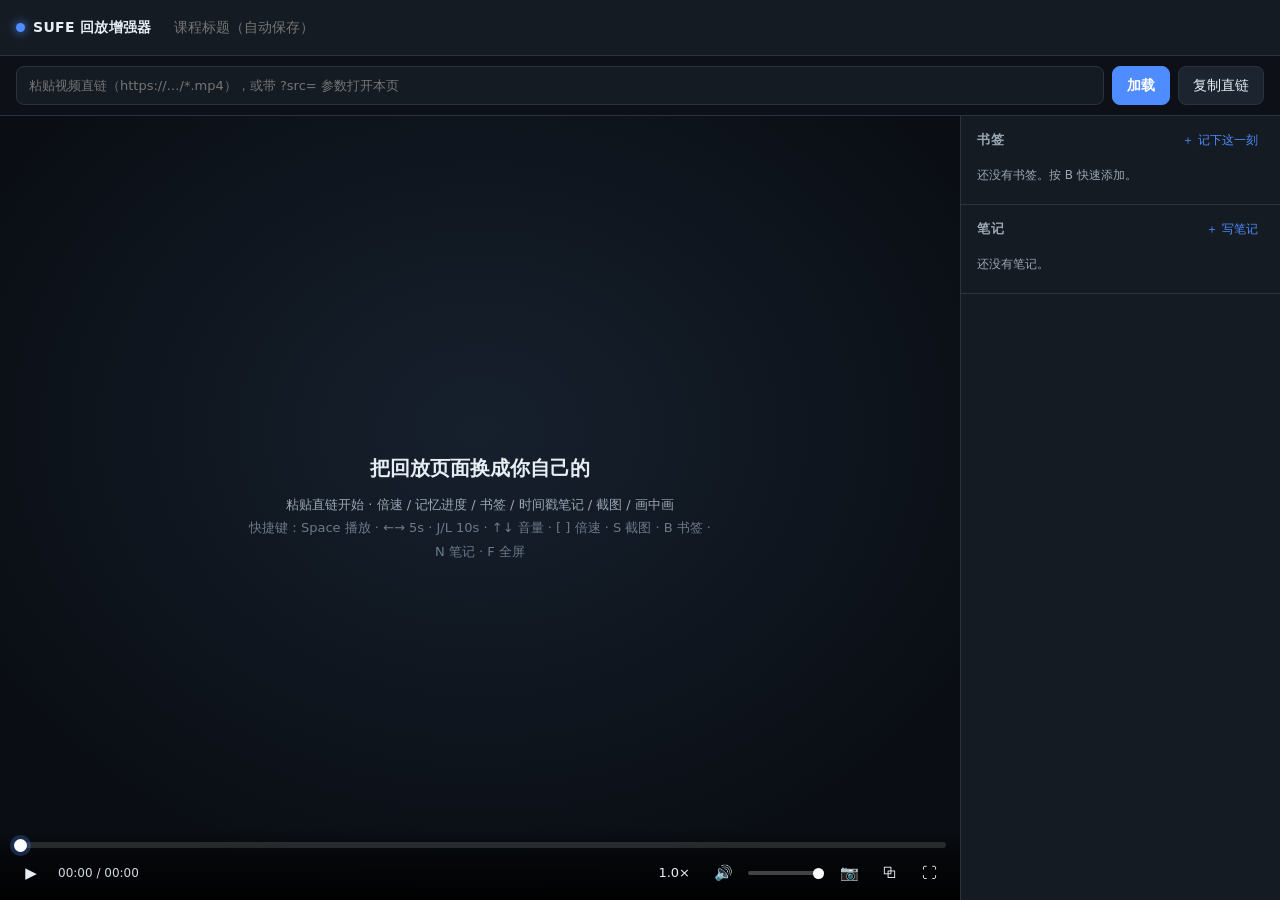
<file: player/index.html>
<!doctype html>
<html lang="zh-CN">
<head>
<meta charset="utf-8" />
<meta name="viewport" content="width=device-width, initial-scale=1" />
<title>SUFE 回放增强器</title>
<style>
  :root{
    --bg:#0d1117; --bg2:#151b23; --bg3:#1c2430; --line:#2a3441;
    --fg:#e6edf3; --fg2:#9aa7b4; --accent:#4f8cff; --accent2:#7aa8ff;
    --ok:#3fb950; --warn:#d29922; --radius:12px;
  }
  *{box-sizing:border-box}
  html,body{height:100%}
  body{
    margin:0; background:var(--bg); color:var(--fg);
    font:14px/1.5 "Segoe UI","Microsoft YaHei",system-ui,sans-serif;
    display:flex; flex-direction:column; overflow:hidden;
  }
  button{font:inherit;color:inherit;background:none;border:0;cursor:pointer}
  input,textarea{font:inherit;color:inherit}

  /* ---------- 顶部 ---------- */
  .topbar{display:flex;align-items:center;gap:12px;padding:10px 16px;background:var(--bg2);border-bottom:1px solid var(--line)}
  .brand{display:flex;align-items:center;gap:8px;font-weight:600;letter-spacing:.3px;white-space:nowrap}
  .dot{width:9px;height:9px;border-radius:50%;background:var(--accent);box-shadow:0 0 10px var(--accent)}
  .title{flex:1;min-width:120px;background:transparent;border:1px solid transparent;border-radius:8px;padding:6px 10px;font-weight:500}
  .title:hover{border-color:var(--line)}
  .title:focus{outline:none;border-color:var(--accent);background:var(--bg)}
  .meta{color:var(--fg2);font-size:12px;white-space:nowrap;font-variant-numeric:tabular-nums}

  .urlbar{display:flex;gap:8px;padding:10px 16px;background:var(--bg);border-bottom:1px solid var(--line)}
  .url{flex:1;background:var(--bg2);border:1px solid var(--line);border-radius:8px;padding:8px 12px;font-size:13px}
  .url:focus{outline:none;border-color:var(--accent)}
  .btn{background:var(--bg3);border:1px solid var(--line);border-radius:8px;padding:8px 14px;white-space:nowrap;transition:.15s}
  .btn:hover{border-color:#3d4b5c;background:#232e3c}
  .btn.primary{background:var(--accent);border-color:var(--accent);color:#fff;font-weight:600}
  .btn.primary:hover{background:var(--accent2);border-color:var(--accent2)}
  .btn.sm{padding:4px 10px;font-size:12px}

  /* ---------- 主体 ---------- */
  .main{flex:1;display:flex;min-height:0}
  .stage{position:relative;flex:1;min-width:0;background:#000;display:flex;align-items:center;justify-content:center;overflow:hidden}
  video{width:100%;height:100%;object-fit:contain;background:#000}
  .stage.idle{cursor:none}

  .splash{position:absolute;inset:0;display:flex;align-items:center;justify-content:center;pointer-events:none;background:radial-gradient(60% 60% at 50% 40%,#16202d 0%,#0a0e14 100%);transition:opacity .4s}
  .splash.hidden{opacity:0}
  .splash-inner{max-width:520px;text-align:center;padding:24px}
  .splash h1{font-size:20px;margin:0 0 10px;font-weight:600}
  .splash p{color:var(--fg2);margin:0;font-size:13px;line-height:1.8}

  /* ---------- 控制条 ---------- */
  .controls{position:absolute;left:0;right:0;bottom:0;padding:8px 14px 10px;
    background:linear-gradient(to top,rgba(0,0,0,.92),rgba(0,0,0,.55) 60%,transparent);
    opacity:1;transition:opacity .25s}
  .stage.idle .controls{opacity:0}
  .seek{-webkit-appearance:none;appearance:none;width:100%;height:18px;background:transparent;cursor:pointer;display:block;margin:0}
  .seek::-webkit-slider-runnable-track{height:6px;border-radius:3px;
    background:linear-gradient(to right,var(--accent) 0 var(--p,0%),rgba(255,255,255,.28) var(--p,0%) var(--b,0%),rgba(255,255,255,.13) var(--b,0%) 100%)}
  .seek::-webkit-slider-thumb{-webkit-appearance:none;width:13px;height:13px;border-radius:50%;background:#fff;margin-top:-3.5px;
    box-shadow:0 0 0 4px rgba(79,140,255,.25);transition:transform .1s}
  .seek:hover::-webkit-slider-thumb{transform:scale(1.15)}
  .seek::-moz-range-track{height:6px;border-radius:3px;background:rgba(255,255,255,.13)}
  .seek::-moz-range-progress{height:6px;border-radius:3px;background:var(--accent)}
  .seek::-moz-range-thumb{width:13px;height:13px;border:0;border-radius:50%;background:#fff}

  .cbar{display:flex;align-items:center;gap:6px;margin-top:2px}
  .icon{width:34px;height:34px;border-radius:8px;display:inline-flex;align-items:center;justify-content:center;font-size:15px;transition:.15s}
  .icon:hover{background:rgba(255,255,255,.12)}
  .icon.text{width:auto;padding:0 10px;font-size:13px;font-variant-numeric:tabular-nums}
  .time{font-size:12px;color:#cfd8e3;font-variant-numeric:tabular-nums;padding:0 4px}
  .spacer{flex:1}
  .vol{width:76px;-webkit-appearance:none;appearance:none;background:transparent;cursor:pointer}
  .vol::-webkit-slider-runnable-track{height:4px;border-radius:2px;background:rgba(255,255,255,.25)}
  .vol::-webkit-slider-thumb{-webkit-appearance:none;width:11px;height:11px;border-radius:50%;background:#fff;margin-top:-3.5px}
  .vol::-moz-range-track{height:4px;border-radius:2px;background:rgba(255,255,255,.25)}
  .vol::-moz-range-thumb{width:11px;height:11px;border:0;border-radius:50%;background:#fff}

  .menu{position:absolute;right:14px;bottom:56px;background:var(--bg2);border:1px solid var(--line);
    border-radius:var(--radius);padding:6px;display:none;box-shadow:0 12px 32px rgba(0,0,0,.5);min-width:120px;z-index:5}
  .menu.open{display:block}
  .menu button{display:flex;justify-content:space-between;width:100%;padding:6px 10px;border-radius:6px;font-size:13px}
  .menu button:hover{background:var(--bg3)}
  .menu button.on{color:var(--accent);font-weight:600}

  .toast{position:absolute;left:50%;top:18px;transform:translateX(-50%) translateY(-8px);
    background:rgba(20,26,34,.95);border:1px solid var(--line);padding:8px 16px;border-radius:999px;
    font-size:13px;opacity:0;pointer-events:none;transition:.25s;white-space:nowrap;z-index:9}
  .toast.show{opacity:1;transform:translateX(-50%) translateY(0)}

  /* ---------- 侧栏 ---------- */
  .panel{width:320px;flex:0 0 320px;background:var(--bg2);border-left:1px solid var(--line);
    overflow-y:auto;display:flex;flex-direction:column;gap:0}
  .pblock{padding:14px 16px;border-bottom:1px solid var(--line)}
  .pblock h3{display:flex;align-items:center;justify-content:space-between;margin:0 0 10px;font-size:13px;font-weight:600;color:var(--fg2);letter-spacing:.5px}
  .pblock h3 button{font-size:12px;color:var(--accent);font-weight:500}
  .pblock h3 button:hover{text-decoration:underline}
  ul{list-style:none;margin:0;padding:0;display:flex;flex-direction:column;gap:2px}
  li{display:flex;align-items:center;gap:8px;padding:7px 8px;border-radius:8px;font-size:13px;cursor:pointer}
  li:hover{background:var(--bg3)}
  li .t{color:var(--accent);font-variant-numeric:tabular-nums;font-size:12px;flex:0 0 auto}
  li .l{flex:1;overflow:hidden;text-overflow:ellipsis;white-space:nowrap}
  li .x{color:var(--fg2);opacity:0;font-size:12px;padding:0 4px}
  li:hover .x{opacity:1}
  li .x:hover{color:#f85149}
  .empty{color:var(--fg2);font-size:12px;padding:6px 0}

  .editor{display:none;flex-direction:column;gap:8px;margin-bottom:10px}
  .editor.on{display:flex}
  .editor textarea{background:var(--bg);border:1px solid var(--line);border-radius:8px;padding:8px 10px;resize:vertical;min-height:64px;font-size:13px}
  .editor textarea:focus{outline:none;border-color:var(--accent)}
  .editor .row{display:flex;align-items:center;justify-content:space-between;font-size:12px;color:var(--fg2)}

  @media (max-width:820px){
    .panel{display:none}
    .vol{display:none}
  }
</style>
</head>
<body>
  <header class="topbar">
    <div class="brand"><span class="dot"></span>SUFE 回放增强器</div>
    <input id="title" class="title" placeholder="课程标题（自动保存）" />
    <span id="meta" class="meta"></span>
  </header>

  <div class="urlbar">
    <input id="url" class="url" spellcheck="false"
           placeholder="粘贴视频直链（https://…/*.mp4），或带 ?src= 参数打开本页" />
    <button id="load" class="btn primary">加载</button>
    <button id="copy" class="btn">复制直链</button>
  </div>

  <main class="main">
    <section class="stage" id="stage">
      <video id="video" playsinline preload="metadata"></video>
      <div class="splash" id="splash">
        <div class="splash-inner">
          <h1>把回放页面换成你自己的</h1>
          <p>粘贴直链开始 · 倍速 / 记忆进度 / 书签 / 时间戳笔记 / 截图 / 画中画<br>
             <span style="color:#6b7a89">快捷键：Space 播放 · ←→ 5s · J/L 10s · ↑↓ 音量 · [ ] 倍速 · S 截图 · B 书签 · N 笔记 · F 全屏</span></p>
        </div>
      </div>

      <div class="controls" id="controls">
        <input id="seek" class="seek" type="range" min="0" max="1000" step="1" value="0" />
        <div class="cbar">
          <button id="play" class="icon" title="播放 / 暂停 (Space)">▶</button>
          <span class="time"><span id="cur">00:00</span> / <span id="dur">00:00</span></span>
          <div class="spacer"></div>
          <button id="speedBtn" class="icon text" title="倍速 ( [ / ] )">1.0×</button>
          <button id="volBtn" class="icon" title="静音 (M)">🔊</button>
          <input id="vol" class="vol" type="range" min="0" max="100" value="100" />
          <button id="shot" class="icon" title="截图 (S)">📷</button>
          <button id="pip" class="icon" title="画中画 (P)">⧉</button>
          <button id="fs" class="icon" title="全屏 (F)">⛶</button>
        </div>
        <div class="menu" id="speedMenu"></div>
      </div>

      <div class="toast" id="toast"></div>
    </section>

    <aside class="panel">
      <section class="pblock">
        <h3>书签 <button id="addMark">＋ 记下这一刻</button></h3>
        <ul id="marks"></ul>
        <div class="empty" id="marksEmpty">还没有书签。按 B 快速添加。</div>
      </section>

      <section class="pblock">
        <h3>笔记 <button id="addNote">＋ 写笔记</button></h3>
        <div class="editor" id="editor">
          <textarea id="noteText" placeholder="这一刻讲了什么？"></textarea>
          <div class="row"><span id="noteAt">00:00</span><button id="saveNote" class="btn primary sm">保存</button></div>
        </div>
        <ul id="notes"></ul>
        <div class="empty" id="notesEmpty">还没有笔记。</div>
      </section>
    </aside>
  </main>

<script>
(() => {
  'use strict';

  const $ = (s) => document.querySelector(s);
  const video = $('#video');
  const stage = $('#stage');
  const seek = $('#seek');
  const curEl = $('#cur');
  const durEl = $('#dur');
  const metaEl = $('#meta');
  const urlInput = $('#url');
  const titleInput = $('#title');
  const splash = $('#splash');
  const toastEl = $('#toast');
  const speedBtn = $('#speedBtn');
  const speedMenu = $('#speedMenu');
  const volEl = $('#vol');

  const SPEEDS = [0.5, 0.75, 1, 1.25, 1.5, 1.75, 2, 2.5, 3];
  const ls = {
    get(k, d) { try { const v = JSON.parse(localStorage.getItem('sufe.' + k)); return v === null ? d : v; } catch { return d; } },
    set(k, v) { try { localStorage.setItem('sufe.' + k, JSON.stringify(v)); } catch {} },
  };

  const fmt = (t) => {
    if (!isFinite(t) || t < 0) t = 0;
    const s = Math.floor(t % 60), m = Math.floor(t / 60) % 60, h = Math.floor(t / 3600);
    const p = (n) => String(n).padStart(2, '0');
    return h ? `${h}:${p(m)}:${p(s)}` : `${p(m)}:${p(s)}`;
  };

  const hash = (str) => {
    let h = 5381;
    for (let i = 0; i < str.length; i++) h = ((h << 5) + h + str.charCodeAt(i)) | 0;
    return (h >>> 0).toString(36);
  };
  const norm = (u) => u.split('#')[0].split('?')[0];
  let key = '';

  /* ---------- 提示 ---------- */
  let toastTimer = 0;
  function toast(msg, ms = 1800) {
    toastEl.textContent = msg;
    toastEl.classList.add('show');
    clearTimeout(toastTimer);
    toastTimer = setTimeout(() => toastEl.classList.remove('show'), ms);
  }

  /* ---------- 加载 ---------- */
  let corsRetried = false;
  function load(url, opts = {}) {
    url = (url || '').trim();
    if (!url) return toast('先粘贴一个视频直链');
    if (!/^https?:|^blob:|^\//.test(url)) return toast('链接格式不对，需要 http(s) 开头');
    corsRetried = false;
    urlInput.value = url;
    key = hash(norm(url));
    titleInput.value = ls.get('title.' + key, '');
    video.crossOrigin = 'anonymous';
    video.src = url;
    video.load();
    splash.classList.add('hidden');
    renderMarks();
    renderNotes();
    try { history.replaceState(null, '', '?src=' + encodeURIComponent(url)); } catch {}
    if (opts.autoplay) video.play().catch(() => {});
  }

  video.addEventListener('error', () => {
    if (video.crossOrigin && !corsRetried) {
      corsRetried = true;
      toast('跨域受限，已切换为普通模式（截图可能不可用）');
      video.crossOrigin = null;
      video.src = urlInput.value;
      video.load();
      return;
    }
    if (video.error) toast('加载失败：' + (video.error.message || '网络或链接已失效'));
  });

  /* ---------- 元信息与进度 ---------- */
  let lastSave = 0;
  function persist() {
    if (!key || !isFinite(video.duration) || video.duration <= 0) return;
    ls.set('pos.' + key, { t: video.currentTime, d: video.duration, at: Date.now() });
    ls.set('rate.' + key, video.playbackRate);
  }

  video.addEventListener('loadedmetadata', () => {
    durEl.textContent = fmt(video.duration);
    metaEl.textContent = [
      fmt(video.duration),
      video.videoWidth ? `${video.videoWidth}×${video.videoHeight}` : '',
      video.playbackRate !== 1 ? `${video.playbackRate}×` : '',
    ].filter(Boolean).join(' · ');

    const saved = ls.get('pos.' + key, null);
    const rate = ls.get('rate.' + key, 1);
    if (rate && rate !== 1 && SPEEDS.includes(rate)) setRate(rate, false);
    if (saved && saved.d > 0 && Math.abs(saved.d - video.duration) < 30 && saved.t > 8 && saved.t < video.duration - 15) {
      video.currentTime = saved.t;
      toast(`已续播到 ${fmt(saved.t)}`);
    }
    paint();
  });

  video.addEventListener('timeupdate', () => {
    paint();
    if (Date.now() - lastSave > 3000) { lastSave = Date.now(); persist(); }
  });
  video.addEventListener('progress', paint);
  video.addEventListener('play', () => { $('#play').textContent = '⏸'; });
  video.addEventListener('pause', () => { $('#play').textContent = '▶'; persist(); });

  function paint() {
    const d = video.duration || 0;
    const c = video.currentTime || 0;
    const p = d ? (c / d) * 100 : 0;
    let buffered = 0;
    if (video.buffered && video.buffered.length) {
      for (let i = 0; i < video.buffered.length; i++) {
        if (video.buffered.start(i) <= c + 0.25) buffered = Math.max(buffered, video.buffered.end(i));
      }
    }
    const b = d ? (buffered / d) * 100 : 0;
    seek.style.setProperty('--p', p + '%');
    seek.style.setProperty('--b', Math.max(b, p) + '%');
    if (!seeking) seek.value = Math.round(p * 10);
    curEl.textContent = fmt(c);
    durEl.textContent = d ? fmt(d) : '00:00';
  }

  let seeking = false;
  seek.addEventListener('input', () => {
    seeking = true;
    if (isFinite(video.duration) && video.duration > 0) {
      curEl.textContent = fmt((seek.value / 1000) * video.duration);
    }
  });
  seek.addEventListener('change', () => {
    if (isFinite(video.duration) && video.duration > 0) {
      video.currentTime = (seek.value / 1000) * video.duration;
    }
    seeking = false;
  });

  /* ---------- 播放控制 ---------- */
  const toggle = () => { if (video.paused) video.play().catch(() => toast('浏览器阻止了自动播放，点一下画面')); else video.pause(); };
  $('#play').addEventListener('click', toggle);
  stage.addEventListener('click', (e) => {
    if (e.target.closest('.controls') || e.target.closest('.menu')) return;
    toggle();
  });
  stage.addEventListener('dblclick', (e) => {
    if (e.target.closest('.controls')) return;
    toggleFs();
  });

  function setRate(r, notify = true) {
    video.playbackRate = r;
    speedBtn.textContent = (Number.isInteger(r) ? String(r) : String(r)) + '×';
    speedMenu.querySelectorAll('button').forEach((b) => b.classList.toggle('on', Number(b.dataset.r) === r));
    if (key) ls.set('rate.' + key, r);
    if (notify) toast(`${r}× 速度`);
  }

  SPEEDS.forEach((r) => {
    const b = document.createElement('button');
    b.dataset.r = r;
    b.innerHTML = `<span>${r}×</span><span>${r === 1 ? '正常' : ''}</span>`;
    b.addEventListener('click', () => { setRate(r); speedMenu.classList.remove('open'); });
    speedMenu.appendChild(b);
  });

  speedBtn.addEventListener('click', (e) => { e.stopPropagation(); speedMenu.classList.toggle('open'); });
  document.addEventListener('click', () => speedMenu.classList.remove('open'));

  function toggleMute() {
    video.muted = !video.muted;
    $('#volBtn').textContent = video.muted || video.volume === 0 ? '🔇' : '🔊';
    toast(video.muted ? '静音' : '取消静音');
  }
  $('#volBtn').addEventListener('click', toggleMute);
  volEl.addEventListener('input', () => { video.volume = volEl.value / 100; video.muted = false; $('#volBtn').textContent = '🔊'; });

  function toggleFs() {
    if (document.fullscreenElement) document.exitFullscreen();
    else stage.requestFullscreen().catch(() => toast('当前浏览器不允许全屏'));
  }
  $('#fs').addEventListener('click', toggleFs);
  document.addEventListener('fullscreenchange', () => { $('#fs').textContent = document.fullscreenElement ? '⤢' : '⛶'; });

  $('#pip').addEventListener('click', async () => {
    try {
      if (document.pictureInPictureElement) await document.exitPictureInPicture();
      else await video.requestPictureInPicture();
    } catch { toast('画中画不可用'); }
  });

  async function shot() {
    if (!video.videoWidth) return toast('视频还没加载');
    try {
      const c = document.createElement('canvas');
      c.width = video.videoWidth; c.height = video.videoHeight;
      c.getContext('2d').drawImage(video, 0, 0);
      const a = document.createElement('a');
      a.href = c.toDataURL('image/png');
      a.download = `frame-${fmt(video.currentTime).replace(/:/g, '-')}.png`;
      a.click();
      toast('已截图');
    } catch { toast('截图失败：视频源不允许跨域读取'); }
  }
  $('#shot').addEventListener('click', shot);

  $('#copy').addEventListener('click', async () => {
    try { await navigator.clipboard.writeText(urlInput.value); toast('直链已复制'); }
    catch { toast('复制失败，请手动选中'); }
  });

  /* ---------- 书签 ---------- */
  function marks() { return ls.get('marks.' + key, []); }
  function saveMarks(list) { ls.set('marks.' + key, list); renderMarks(); }

  function renderMarks() {
    const ul = $('#marks');
    const list = key ? marks() : [];
    ul.innerHTML = '';
    $('#marksEmpty').style.display = list.length ? 'none' : '';
    list.forEach((m, i) => {
      const li = document.createElement('li');
      li.innerHTML = `<span class="t">${fmt(m.t)}</span><span class="l"></span><button class="x" title="删除">✕</button>`;
      li.querySelector('.l').textContent = m.label || fmt(m.t);
      li.addEventListener('click', (e) => {
        if (e.target.classList.contains('x')) return;
        video.currentTime = m.t; video.play().catch(() => {});
      });
      li.querySelector('.x').addEventListener('click', (e) => {
        e.stopPropagation();
        const l2 = marks(); l2.splice(i, 1); saveMarks(l2);
      });
      ul.appendChild(li);
    });
  }

  function addMark() {
    if (!key) return toast('先加载视频');
    const list = marks();
    const t = video.currentTime;
    list.push({ t, label: fmt(t) });
    list.sort((a, b) => a.t - b.t);
    saveMarks(list);
    toast(`书签 ${fmt(t)}`);
  }
  $('#addMark').addEventListener('click', addMark);

  /* ---------- 笔记 ---------- */
  function notes() { return ls.get('notes.' + key, []); }
  function saveNotes(list) { ls.set('notes.' + key, list); renderNotes(); }

  let editingAt = 0;
  function openEditor() {
    if (!key) return toast('先加载视频');
    editingAt = video.currentTime;
    $('#noteAt').textContent = '记于 ' + fmt(editingAt);
    $('#editor').classList.add('on');
    $('#noteText').focus();
  }
  $('#addNote').addEventListener('click', openEditor);
  $('#saveNote').addEventListener('click', () => {
    const text = $('#noteText').value.trim();
    if (!text) return toast('内容为空');
    const list = notes();
    list.push({ t: editingAt, text, at: Date.now() });
    list.sort((a, b) => a.t - b.t);
    saveNotes(list);
    $('#noteText').value = '';
    $('#editor').classList.remove('on');
    toast('笔记已保存');
  });

  function renderNotes() {
    const ul = $('#notes');
    const list = key ? notes() : [];
    ul.innerHTML = '';
    $('#notesEmpty').style.display = list.length ? 'none' : '';
    list.forEach((n, i) => {
      const li = document.createElement('li');
      li.style.alignItems = 'flex-start';
      li.innerHTML = `<span class="t">${fmt(n.t)}</span><span class="l"></span><button class="x" title="删除">✕</button>`;
      const l = li.querySelector('.l');
      l.textContent = n.text;
      l.style.whiteSpace = 'normal';
      li.addEventListener('click', (e) => {
        if (e.target.classList.contains('x')) return;
        video.currentTime = n.t; video.play().catch(() => {});
      });
      li.querySelector('.x').addEventListener('click', (e) => {
        e.stopPropagation();
        const l2 = notes(); l2.splice(i, 1); saveNotes(l2);
      });
      ul.appendChild(li);
    });
  }

  /* ---------- 标题 ---------- */
  titleInput.addEventListener('input', () => { if (key) ls.set('title.' + key, titleInput.value); });

  /* ---------- 快捷键 ---------- */
  document.addEventListener('keydown', (e) => {
    const tag = (e.target.tagName || '').toLowerCase();
    if (tag === 'input' || tag === 'textarea') return;
    const step = e.shiftKey ? 30 : 5;
    switch (e.key) {
      case ' ': e.preventDefault(); toggle(); break;
      case 'ArrowLeft': e.preventDefault(); video.currentTime = Math.max(0, video.currentTime - step); toast(`-${step}s`); break;
      case 'ArrowRight': e.preventDefault(); video.currentTime = Math.min(video.duration || 0, video.currentTime + step); toast(`+${step}s`); break;
      case 'j': case 'J': video.currentTime = Math.max(0, video.currentTime - 10); toast('-10s'); break;
      case 'l': case 'L': video.currentTime = Math.min(video.duration || 0, video.currentTime + 10); toast('+10s'); break;
      case 'ArrowUp': e.preventDefault(); video.volume = Math.min(1, video.volume + 0.05); volEl.value = video.volume * 100; toast(`音量 ${Math.round(video.volume * 100)}%`); break;
      case 'ArrowDown': e.preventDefault(); video.volume = Math.max(0, video.volume - 0.05); volEl.value = video.volume * 100; toast(`音量 ${Math.round(video.volume * 100)}%`); break;
      case 'm': case 'M': toggleMute(); break;
      case 'f': case 'F': toggleFs(); break;
      case 'p': case 'P': $('#pip').click(); break;
      case 's': case 'S': shot(); break;
      case 'b': case 'B': addMark(); break;
      case 'n': case 'N': openEditor(); break;
      case '[': {
        const i = SPEEDS.indexOf(video.playbackRate);
        setRate(SPEEDS[Math.max(0, (i < 0 ? SPEEDS.indexOf(1) : i) - 1)]); break;
      }
      case ']': {
        const i = SPEEDS.indexOf(video.playbackRate);
        setRate(SPEEDS[Math.min(SPEEDS.length - 1, (i < 0 ? SPEEDS.indexOf(1) : i) + 1)]); break;
      }
      case '?': toast('Space 播放 · ←→ 5s · J/L 10s · ↑↓ 音量 · [ ] 倍速 · S 截图 · B 书签 · N 笔记 · F 全屏 · P 画中画', 5000); break;
      default: break;
    }
  });

  /* ---------- 控件自动隐藏 ---------- */
  let idleTimer = 0;
  function wake() {
    stage.classList.remove('idle');
    clearTimeout(idleTimer);
    idleTimer = setTimeout(() => { if (!video.paused) stage.classList.add('idle'); }, 2600);
  }
  stage.addEventListener('mousemove', wake);
  stage.addEventListener('mouseleave', () => { if (!video.paused) stage.classList.add('idle'); });

  /* ---------- 启动 ---------- */
  const params = new URLSearchParams(location.search);
  const src = params.get('src');
  if (src) load(src);
  else {
    const last = ls.get('lastUrl', '');
    if (last) {
      urlInput.value = last;
      urlInput.addEventListener('focus', () => urlInput.select(), { once: true });
    }
  }
  urlInput.addEventListener('change', () => ls.set('lastUrl', urlInput.value.trim()));
  $('#load').addEventListener('click', () => load(urlInput.value, { autoplay: true }));
  urlInput.addEventListener('keydown', (e) => { if (e.key === 'Enter') { e.preventDefault(); load(urlInput.value, { autoplay: true }); } });

  window.addEventListener('beforeunload', persist);
  setInterval(() => { if (!video.paused) persist(); }, 5000);
})();
</script>
</body>
</html>
</file>
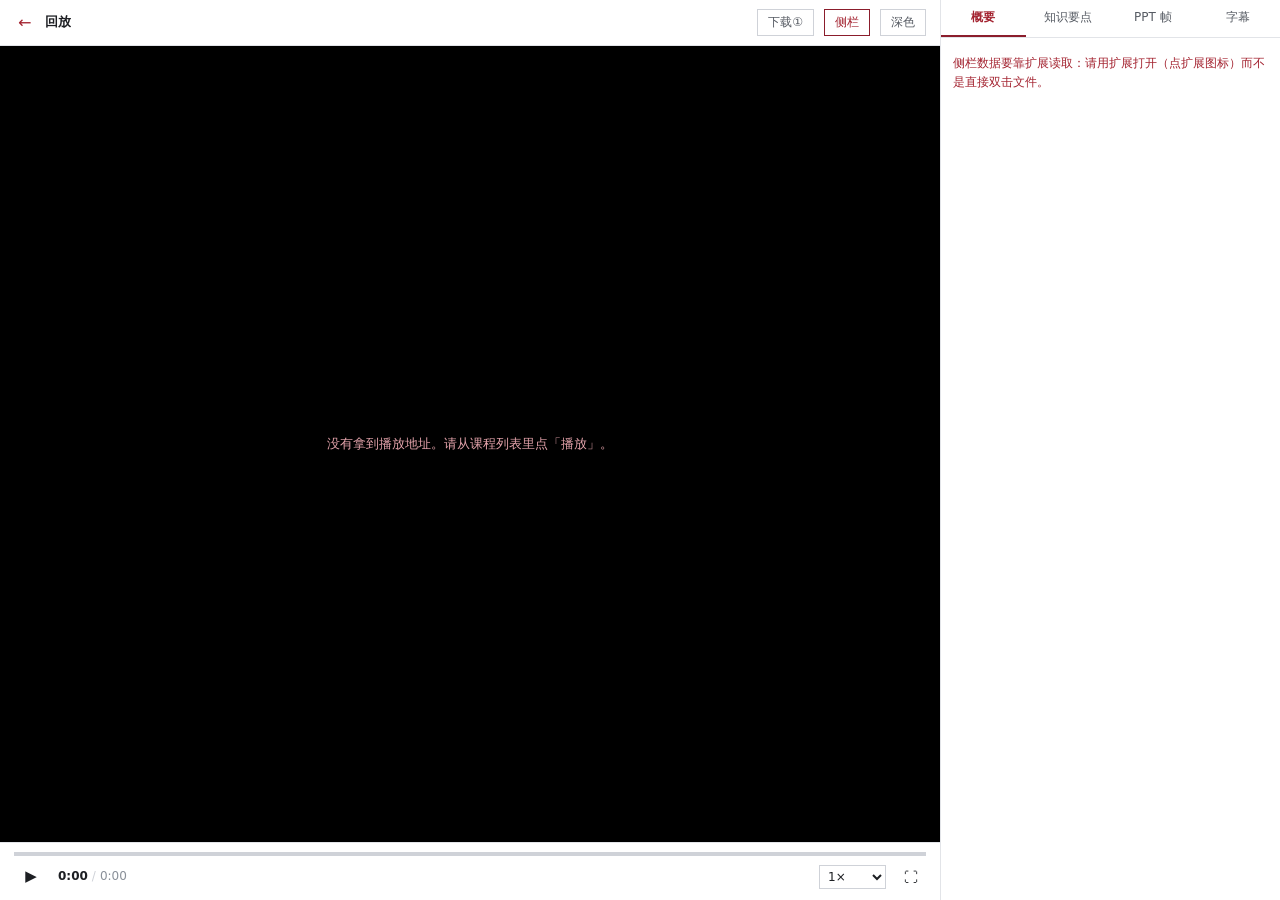
<file: app/player/index.html>
<!DOCTYPE html>
<html lang="zh-CN" data-theme="light">
<head>
<meta charset="utf-8">
<meta name="viewport" content="width=device-width,initial-scale=1">
<title>回放 · 空中课堂</title>
<link rel="icon" href="../icon-48.png">
<link rel="stylesheet" href="player.css">
</head>
<body>
<div class="app" id="app">

  <div class="stage" id="stage">
    <header class="bar">
      <a class="back" href="../index.html" title="返回课程列表">←</a>
      <span class="name" id="title">回放</span>
      <span class="meta" id="subtitle"></span>
      <span class="spacer"></span>
      <button class="tbtn" id="dlBtn1" title="下载第一路 MP4">下载①</button>
      <button class="tbtn" id="dlBtn2" title="下载第二路 MP4" hidden>下载②</button>
      <button class="tbtn on" id="sideBtn" title="侧栏：概要 / 知识要点 / PPT / 字幕">侧栏</button>
      <button class="tbtn" id="themeBtn" title="深浅色">深色</button>
    </header>

    <div class="vwrap" id="vwrap" data-mode="side" data-count="1">
      <div class="cell" id="cell1">
        <video id="v1" preload="metadata" playsinline></video>
        <span class="tag" id="tag1">① 屏幕</span>
        <div class="overlay" id="ov1"><span id="ovtext1">正在读取画面…</span></div>
      </div>
      <div class="cell" id="cell2" hidden>
        <video id="v2" preload="metadata" playsinline muted></video>
        <span class="tag" id="tag2">② 教师</span>
        <div class="overlay" id="ov2"><span id="ovtext2">正在读取画面…</span></div>
      </div>
      <div class="wm" id="wm"></div>
    </div>

    <footer class="ctrl">
      <div class="seek" id="seek">
        <div class="track">
          <div class="buf" id="buf"></div>
          <div class="fill" id="fill"></div>
          <div class="knob" id="knob"></div>
        </div>
      </div>

      <div class="row">
        <button class="ibtn play" id="playBtn" title="播放 / 暂停（空格）">▶</button>
        <span class="time"><b id="cur">0:00</b><i>/</i><span id="dur">0:00</span></span>

        <span class="spacer"></span>

        <label class="pick" title="倍速">
          <select id="rate">
            <option value="0.5">0.5×</option>
            <option value="0.75">0.75×</option>
            <option value="1" selected>1×</option>
            <option value="1.25">1.25×</option>
            <option value="1.5">1.5×</option>
            <option value="1.75">1.75×</option>
            <option value="2">2×</option>
            <option value="2.5">2.5×</option>
            <option value="3">3×</option>
          </select>
        </label>

        <button class="ibtn" id="fsBtn" title="全屏">⛶</button>
      </div>
    </footer>

    <div class="opts" id="opts">
      <div class="grp">
        <span class="lbl">屏幕</span>
        <span class="seg" id="segCount">
          <button data-count="1" class="on">1</button>
          <button data-count="2">2</button>
        </span>
      </div>

      <div class="grp" id="posGrp">
        <span class="lbl">位置</span>
        <span class="seg" id="segMode">
          <button data-mode="side" class="on">左右</button>
          <button data-mode="stack">上下</button>
          <button data-mode="pip">小窗</button>
        </span>
        <span class="seg" id="segPip" hidden>
          <button data-pip="1">① 小窗</button>
          <button data-pip="2">② 小窗</button>
        </span>
        <span class="hint" id="pipHint" hidden>（可拖动）</span>
      </div>

      <div class="grp" id="syncGrp">
        <label class="chk"><input type="checkbox" id="syncOn"> 时轴同步</label>
        <span class="off" id="offBox">
          <button class="mini" id="offM" title="把第二路再往后 0.1 秒">−</button>
          <input id="off" type="range" min="-20" max="20" step="0.1" value="0">
          <button class="mini" id="offP" title="把第二路再往前 0.1 秒">+</button>
          <b id="offv">0.0s</b>
        </span>
        <button class="mini" id="off0" title="时间差归零">归零</button>
      </div>

      <div class="grp grow">
        <span class="lbl">音量</span>
        <span class="ach">
          <i>①</i>
          <button class="mini" id="mute1" title="静音第一路">🔊</button>
          <input class="vrange" id="vol1" type="range" min="0" max="1" step="0.01" value="1">
        </span>
        <span class="ach" id="ach2" hidden>
          <i>②</i>
          <button class="mini" id="mute2" title="静音第二路">🔇</button>
          <input class="vrange" id="vol2" type="range" min="0" max="1" step="0.01" value="0">
        </span>
      </div>
    </div>
  </div>

  <aside class="side" id="side" hidden>
    <div class="tabs" id="tabs">
      <button data-tab="sum" class="on">概要</button>
      <button data-tab="points">知识要点</button>
      <button data-tab="ppt">PPT 帧</button>
      <button data-tab="sub">字幕</button>
    </div>
    <div class="pane" id="pane"></div>
  </aside>

</div>

<script src="../ext/bridge.js"></script>
<script src="player.js"></script>
<script src="side.js"></script>
</body>
</html>
</file>
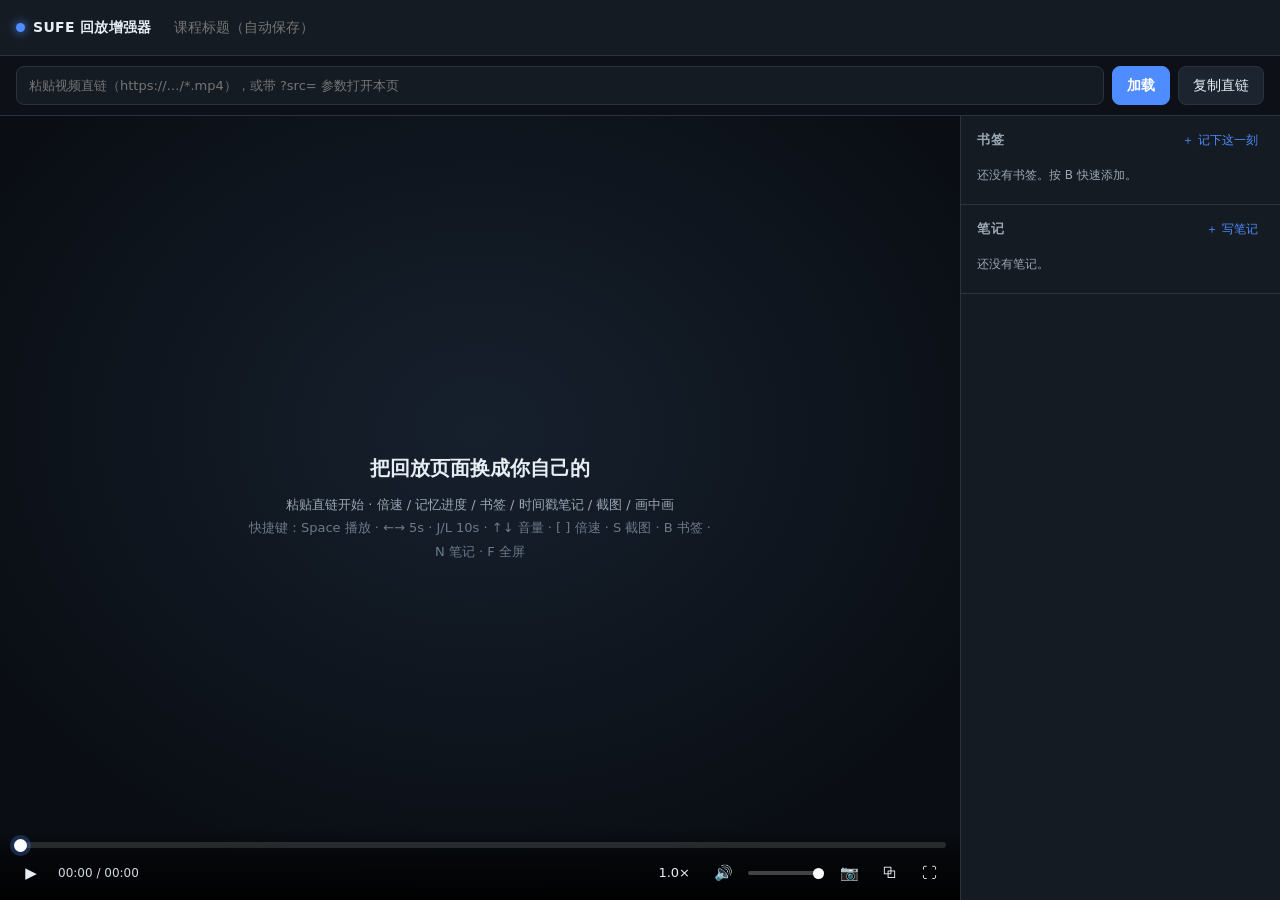
<file: extension/player/index.html>
<!doctype html>
<html lang="zh-CN">
<head>
<meta charset="utf-8" />
<meta name="viewport" content="width=device-width, initial-scale=1" />
<title>SUFE 回放增强器</title>
<link rel="stylesheet" href="player.css">
</head>
<body>
  <header class="topbar">
    <div class="brand"><span class="dot"></span>SUFE 回放增强器</div>
    <input id="title" class="title" placeholder="课程标题（自动保存）" />
    <span id="meta" class="meta"></span>
  </header>

  <div class="urlbar">
    <input id="url" class="url" spellcheck="false"
           placeholder="粘贴视频直链（https://…/*.mp4），或带 ?src= 参数打开本页" />
    <button id="load" class="btn primary">加载</button>
    <button id="copy" class="btn">复制直链</button>
  </div>

  <main class="main">
    <section class="stage" id="stage">
      <video id="video" playsinline preload="metadata"></video>
      <div class="splash" id="splash">
        <div class="splash-inner">
          <h1>把回放页面换成你自己的</h1>
          <p>粘贴直链开始 · 倍速 / 记忆进度 / 书签 / 时间戳笔记 / 截图 / 画中画<br>
             <span style="color:#6b7a89">快捷键：Space 播放 · ←→ 5s · J/L 10s · ↑↓ 音量 · [ ] 倍速 · S 截图 · B 书签 · N 笔记 · F 全屏</span></p>
        </div>
      </div>

      <div class="controls" id="controls">
        <input id="seek" class="seek" type="range" min="0" max="1000" step="1" value="0" />
        <div class="cbar">
          <button id="play" class="icon" title="播放 / 暂停 (Space)">▶</button>
          <span class="time"><span id="cur">00:00</span> / <span id="dur">00:00</span></span>
          <div class="spacer"></div>
          <button id="speedBtn" class="icon text" title="倍速 ( [ / ] )">1.0×</button>
          <button id="volBtn" class="icon" title="静音 (M)">🔊</button>
          <input id="vol" class="vol" type="range" min="0" max="100" value="100" />
          <button id="shot" class="icon" title="截图 (S)">📷</button>
          <button id="pip" class="icon" title="画中画 (P)">⧉</button>
          <button id="fs" class="icon" title="全屏 (F)">⛶</button>
        </div>
        <div class="menu" id="speedMenu"></div>
      </div>

      <div class="toast" id="toast"></div>
    </section>

    <aside class="panel">
      <section class="pblock">
        <h3>书签 <button id="addMark">＋ 记下这一刻</button></h3>
        <ul id="marks"></ul>
        <div class="empty" id="marksEmpty">还没有书签。按 B 快速添加。</div>
      </section>

      <section class="pblock">
        <h3>笔记 <button id="addNote">＋ 写笔记</button></h3>
        <div class="editor" id="editor">
          <textarea id="noteText" placeholder="这一刻讲了什么？"></textarea>
          <div class="row"><span id="noteAt">00:00</span><button id="saveNote" class="btn primary sm">保存</button></div>
        </div>
        <ul id="notes"></ul>
        <div class="empty" id="notesEmpty">还没有笔记。</div>
      </section>
    </aside>
  </main>

<script src="player.js"></script>
</body>
</html>
</file>
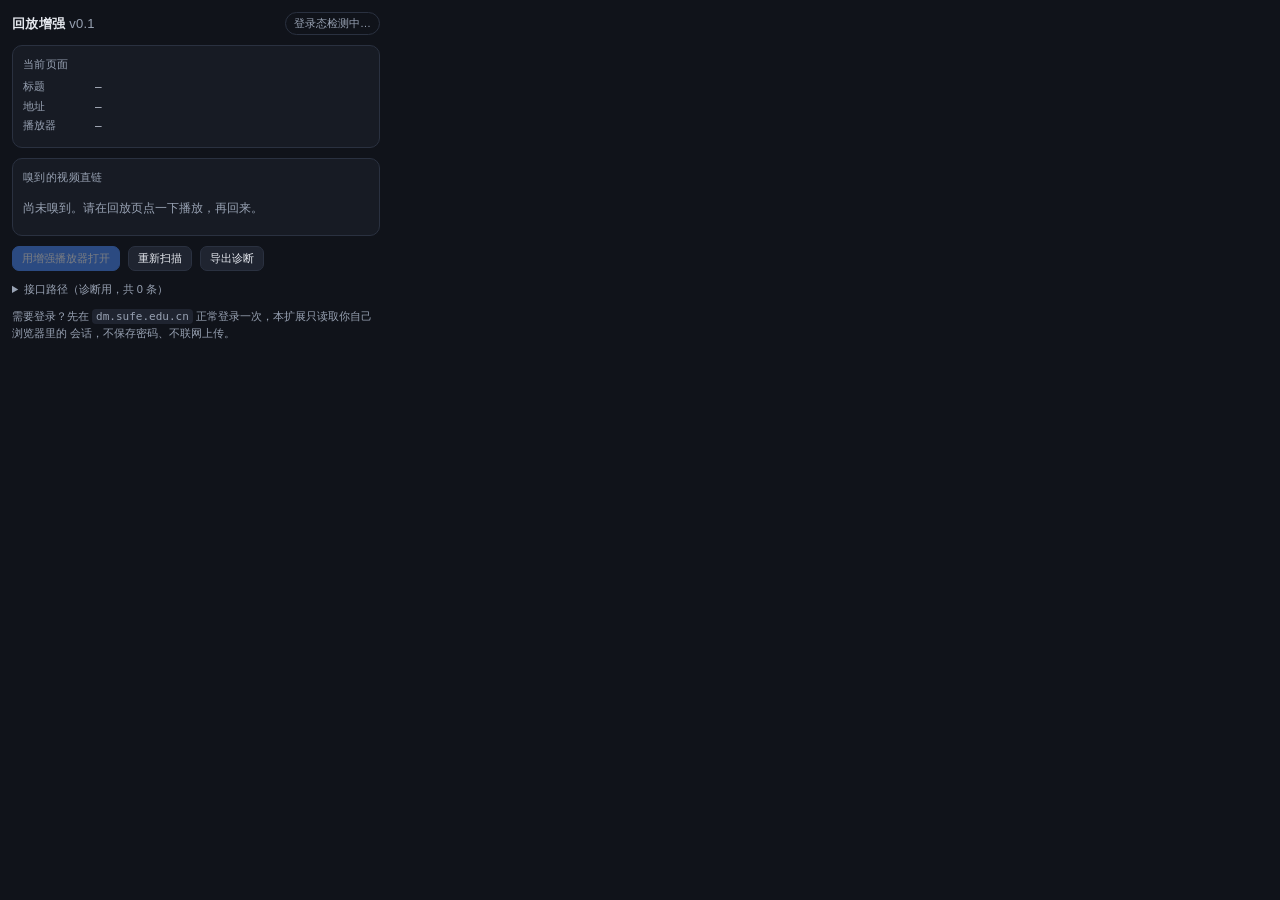
<file: extension/src/popup.html>
<!doctype html>
<html lang="zh-CN">
<head>
<meta charset="utf-8" />
<title>回放增强</title>
<style>
  :root{
    --bg:#10131a; --panel:#171b24; --panel2:#1f2430; --line:#2a3140;
    --fg:#e6e9ef; --dim:#98a2b3; --acc:#4c8dff; --ok:#37c98b; --warn:#f0b429; --bad:#f2545b;
    --mono:ui-monospace,SFMono-Regular,Menlo,Consolas,monospace;
  }
  *{box-sizing:border-box}
  body{
    width:392px; margin:0; padding:12px; background:var(--bg); color:var(--fg);
    font:13px/1.5 -apple-system,"Segoe UI","Microsoft YaHei",sans-serif;
  }
  h1{font-size:13px;margin:0;letter-spacing:.3px}
  h1 span{color:var(--dim);font-weight:400}
  .head{display:flex;align-items:center;justify-content:space-between;margin-bottom:10px}
  .pill{font-size:11px;padding:2px 8px;border-radius:999px;border:1px solid var(--line);color:var(--dim)}
  .pill.ok{color:var(--ok);border-color:#1e4d3a;background:#10241b}
  .pill.bad{color:var(--bad);border-color:#4d1e22;background:#241012}
  .pill.warn{color:var(--warn);border-color:#4d3d1e;background:#241f10}

  .card{background:var(--panel);border:1px solid var(--line);border-radius:10px;padding:10px;margin-bottom:10px}
  .row{display:flex;gap:8px;align-items:baseline;margin:2px 0}
  .k{color:var(--dim);font-size:11px;min-width:64px;flex:none}
  .v{font-family:var(--mono);font-size:11px;word-break:break-all;color:#cfd6e4}

  .item{display:flex;gap:8px;align-items:center;padding:6px 0;border-top:1px solid var(--line)}
  .item:first-of-type{border-top:none}
  .item .u{flex:1;font-family:var(--mono);font-size:11px;color:#cfd6e4;word-break:break-all;max-height:34px;overflow:hidden}
  .btn{
    border:1px solid var(--line);background:var(--panel2);color:var(--fg);border-radius:7px;
    padding:4px 9px;font-size:11px;cursor:pointer;white-space:nowrap
  }
  .btn:hover{border-color:#3b465a}
  .btn.primary{background:var(--acc);border-color:var(--acc);color:#fff}
  .btn:disabled{opacity:.45;cursor:default}
  .bar{display:flex;gap:8px;flex-wrap:wrap}
  .empty{color:var(--dim);font-size:12px;padding:8px 0}
  .hint{color:var(--dim);font-size:11px;line-height:1.6}
  .hint code{font-family:var(--mono);background:var(--panel2);padding:1px 4px;border-radius:4px}
  .sect{font-size:11px;color:var(--dim);margin:0 0 6px;letter-spacing:.4px;text-transform:uppercase}
  details summary{cursor:pointer;color:var(--dim);font-size:11px}
  pre{font-family:var(--mono);font-size:10px;background:#0c0f15;border:1px solid var(--line);
      border-radius:8px;padding:8px;max-height:180px;overflow:auto;margin:8px 0 0;color:#b9c2d0}
</style>
</head>
<body>
  <div class="head">
    <h1>回放增强 <span>v0.1</span></h1>
    <div class="pill" id="tokenPill">登录态检测中…</div>
  </div>

  <div class="card" id="pageCard">
    <p class="sect">当前页面</p>
    <div class="row"><span class="k">标题</span><span class="v" id="pgTitle">—</span></div>
    <div class="row"><span class="k">地址</span><span class="v" id="pgHref">—</span></div>
    <div class="row"><span class="k">播放器</span><span class="v" id="pgVideo">—</span></div>
  </div>

  <div class="card">
    <p class="sect">嗅到的视频直链</p>
    <div id="mediaList"><div class="empty">尚未嗅到。请在回放页点一下播放，再回来。</div></div>
  </div>

  <div class="bar" style="margin-bottom:10px">
    <button class="btn primary" id="openBtn" disabled>用增强播放器打开</button>
    <button class="btn" id="rescanBtn">重新扫描</button>
    <button class="btn" id="diagBtn">导出诊断</button>
  </div>

  <details>
    <summary>接口路径（诊断用，共 <span id="apiCount">0</span> 条）</summary>
    <div id="apiList"></div>
  </details>

  <p class="hint" style="margin-top:10px">
    需要登录？先在 <code>dm.sufe.edu.cn</code> 正常登录一次，本扩展只读取你自己浏览器里的
    会话，不保存密码、不联网上传。
  </p>

  <script src="popup.js"></script>
</body>
</html>
</file>
<file: app/player/player.css>
/* 播放器：无圆角、无阴影、无动画，只两种颜色 */
:root{
  --accent:#8b1d2c;
  --accent-ink:#a3222f;
  --bg:#f4f5f7;
  --panel:#ffffff;
  --ink:#1d1f23;
  --dim:#565b63;
  --faint:#8a9099;
  --line:#e2e4e8;
  --line2:#cfd2d8;
  --sel:#f7e9eb;
}
:root[data-theme="dark"]{
  --accent:#b3374a;
  --accent-ink:#d2647a;
  --bg:#16181c;
  --panel:#1c1f24;
  --ink:#e7e9ec;
  --dim:#a3a9b2;
  --faint:#767c86;
  --line:#2a2e35;
  --line2:#3a3f47;
  --sel:#2a2023;
}
*{box-sizing:border-box}
html,body{height:100%}
body{
  margin:0;background:var(--bg);color:var(--ink);
  font:13px/1.6 -apple-system,"Segoe UI","Microsoft YaHei",system-ui,sans-serif;
  overflow:hidden;
}
[hidden]{display:none !important}
.app{display:flex;height:100vh;overflow:hidden}
.stage{height:100%;flex:1 1 auto;min-width:0;display:flex;flex-direction:column;overflow:hidden}

/* 顶栏 */
.bar{
  display:flex;align-items:center;gap:10px;
  padding:0 14px;height:46px;flex:0 0 46px;
  background:var(--panel);border-bottom:1px solid var(--line);
}
.back{color:var(--accent-ink);text-decoration:none;font-size:16px;padding:0 4px;line-height:1}
.back:hover{color:var(--accent)}
.name{font-weight:600;max-width:52vw;overflow:hidden;text-overflow:ellipsis;white-space:nowrap}
.meta{color:var(--faint);font-size:12px;overflow:hidden;text-overflow:ellipsis;white-space:nowrap}
.tbtn{
  font:inherit;font-size:12px;color:var(--dim);
  background:transparent;border:1px solid var(--line2);padding:3px 10px;cursor:pointer;
}
.tbtn:hover{color:var(--accent-ink);border-color:var(--accent)}
.tbtn.on{border-color:var(--accent);color:var(--accent-ink)}
.bar .spacer{flex:1 1 auto;min-width:8px}

/* 画面区：1 路 / 2 路（左右、上下、小窗） */
.vwrap{position:relative;flex:1 1 0;background:#000;min-height:0;display:flex;overflow:hidden}
.vwrap[data-mode="side"]{flex-direction:row}
.vwrap[data-mode="stack"]{flex-direction:column}
.cell{position:relative;flex:1 1 0;min-width:0;min-height:0;background:#000;display:flex;align-items:center;justify-content:center}
.cell video{width:100%;height:100%;object-fit:contain;background:#000;display:block}
.vwrap[data-mode="side"] .cell + .cell{border-left:1px solid #000}
.vwrap[data-mode="stack"] .cell + .cell{border-top:1px solid #000}
.vwrap[data-mode="pip"] .pip-on{
  position:absolute;left:0;top:0;width:32%;height:auto;
  aspect-ratio:16/9;flex:0 0 auto;border:1px solid var(--line2);z-index:3;background:#000;
}
.vwrap[data-mode="pip"] .pip-on video{cursor:move}
.hint{color:var(--faint);font-size:11.5px}
.tag{
  position:absolute;left:8px;top:8px;z-index:2;
  font-size:11px;color:#e9eaee;background:rgba(0,0,0,.5);padding:1px 6px;pointer-events:none;
}
.overlay{
  position:absolute;inset:0;z-index:2;display:grid;place-items:center;
  color:#cfd2d8;font-size:13px;background:#000;pointer-events:none;text-align:center;
  padding:12px 22px;overflow:hidden;overflow-wrap:anywhere;line-height:1.5;
}
.overlay.hide{display:none}
.overlay.err{color:#e4a3ab}
.wm{position:absolute;inset:0;pointer-events:none;overflow:hidden;color:rgba(255,255,255,.34);font-size:11.5px;z-index:1}
.wm span{position:absolute;white-space:nowrap}

/* 播放控制 */
.ctrl{flex:0 0 auto;background:var(--panel);border-top:1px solid var(--line)}
.seek{padding:9px 14px 3px;cursor:pointer}
.track{position:relative;height:4px;background:var(--line2)}
.buf{position:absolute;left:0;top:0;bottom:0;width:0;background:var(--line2);opacity:.85}
.fill{position:absolute;left:0;top:0;bottom:0;width:0;background:var(--accent)}
.knob{
  position:absolute;top:50%;left:0;width:9px;height:9px;margin-left:-4.5px;
  transform:translateY(-50%);background:var(--accent);display:none;
}
.seek:hover .knob{display:block}

.row{display:flex;align-items:center;gap:10px;padding:4px 14px 10px}
.ibtn{
  font:inherit;font-size:14px;line-height:1;color:var(--ink);
  background:transparent;border:1px solid transparent;padding:5px 7px;cursor:pointer;
}
.ibtn:hover{color:var(--accent-ink);border-color:var(--line2)}
.ibtn.play{font-size:15px;min-width:34px}
.time{color:var(--faint);font-variant-numeric:tabular-nums;font-size:12px}
.time b{color:var(--ink);font-weight:600}
.time i{font-style:normal;margin:0 4px;color:var(--line2)}
.spacer{flex:1 1 auto}

.pick select{
  font:inherit;font-size:12px;color:var(--ink);background:var(--panel);
  border:1px solid var(--line2);padding:3px 4px;cursor:pointer;
}
.pick select:hover{border-color:var(--accent);color:var(--accent-ink)}

/* 屏幕 / 位置 / 同步 / 音量：播放栏下面单独一排 */
.opts{
  flex:0 0 auto;display:flex;flex-wrap:wrap;align-items:center;gap:6px 18px;
  padding:7px 14px;background:var(--panel);border-top:1px solid var(--line);
  font-size:12px;color:var(--dim);
}
.grp{display:flex;flex-wrap:wrap;align-items:center;gap:6px 8px;min-width:0}
.grp.grow{margin-left:auto;flex:0 1 auto;justify-content:flex-end;row-gap:6px}
.lbl{color:var(--faint);font-size:12px}
.seg{display:inline-flex;border:1px solid var(--line2)}
.seg button{
  font:inherit;font-size:12px;color:var(--dim);background:transparent;border:0;
  padding:3px 10px;cursor:pointer;border-left:1px solid var(--line2);
}
.seg button:first-child{border-left:0}
.seg button:hover{color:var(--accent-ink)}
.seg button.on{background:var(--accent);color:#fff}
.seg button:disabled{color:var(--line2);cursor:not-allowed}
.chk{display:inline-flex;align-items:center;gap:5px;cursor:pointer;color:var(--dim)}
.chk input{accent-color:var(--accent);margin:0}
.off{display:inline-flex;align-items:center;gap:6px}
.off input[type=range]{width:118px;accent-color:var(--accent)}
.off b{font-weight:600;color:var(--ink);font-variant-numeric:tabular-nums;min-width:44px;text-align:right}
.mini{
  font:inherit;font-size:12px;line-height:1;color:var(--dim);
  background:transparent;border:1px solid var(--line2);padding:2px 6px;cursor:pointer;
}
.mini:hover{color:var(--accent-ink);border-color:var(--accent)}
.ach{display:inline-flex;align-items:center;gap:6px}
.ach i{font-style:normal;color:var(--faint);font-size:11px}
.vrange{
  -webkit-appearance:none;appearance:none;width:88px;height:4px;
  background:var(--line2);outline:none;cursor:pointer;
}
.vrange::-webkit-slider-thumb{-webkit-appearance:none;width:9px;height:14px;background:var(--accent);border:none}
.vrange::-moz-range-thumb{width:9px;height:14px;background:var(--accent);border:none}

/* 全屏：只留画面与控制 */
.stage:fullscreen{background:#000}
.stage:fullscreen .bar{display:none}

/* ---------------- 右侧栏（概要 / 知识要点 / PPT / 字幕） ---------------- */
.side{
  flex:0 0 340px;display:flex;flex-direction:column;min-width:0;
  background:var(--panel);border-left:1px solid var(--line);
}
.tabs{display:flex;flex:0 0 auto;border-bottom:1px solid var(--line)}
.tabs button{
  flex:1 1 0;font:inherit;font-size:12px;padding:8px 2px;cursor:pointer;
  background:transparent;border:0;border-bottom:2px solid transparent;color:var(--dim);
}
.tabs button:hover{color:var(--accent-ink)}
.tabs button.on{color:var(--accent-ink);border-bottom-color:var(--accent);font-weight:600}

.pane{flex:1 1 auto;min-height:0;overflow:auto;padding:10px 12px}
.ph{color:var(--faint);font-size:12px;padding:6px 0}
.perr{color:var(--accent-ink);font-size:12px;padding:6px 0}

/* 概要 */
.sumtxt{font-size:12.5px;line-height:1.8;color:var(--ink);margin:0 0 2px}
.kw{display:flex;flex-wrap:wrap;gap:6px;margin:10px 0 0}
.kw span{border:1px solid var(--line2);padding:1px 7px;font-size:11.5px;color:var(--dim)}
.sec{margin:12px 0 4px;font-size:11.5px;color:var(--faint);letter-spacing:.04em}

/* 知识要点 */
.ch{border-bottom:1px solid var(--line);padding:9px 0}
.ch:last-child{border-bottom:0}
.chh{display:flex;gap:8px;align-items:baseline;cursor:pointer}
.chh:hover .cht{color:var(--accent-ink)}
.cht{font-weight:600;font-size:13px}
.tmm{color:var(--accent-ink);font-size:11.5px;font-variant-numeric:tabular-nums;flex:0 0 auto}
.chc{color:var(--dim);font-size:12px;line-height:1.7;margin:4px 0 6px}
.kp{
  display:flex;gap:8px;align-items:baseline;padding:3px 0 3px 9px;cursor:pointer;
  border-left:2px solid var(--line);font-size:12.5px;
}
.kp:hover{border-left-color:var(--accent);color:var(--accent-ink)}
.kp.on{border-left-color:var(--accent);background:var(--sel)}
.kp .kt{flex:1 1 auto;min-width:0}

/* PPT 帧 */
.pgrid{display:grid;grid-template-columns:1fr 1fr;gap:8px}
.pitem{border:1px solid var(--line);cursor:pointer;background:#000}
.pitem:hover{border-color:var(--accent)}
.pitem img{display:block;width:100%;aspect-ratio:16/9;object-fit:contain}
.pitem .pt{font-size:11px;color:var(--faint);padding:2px 5px;background:var(--panel)}

/* 字幕 */
.subbar{display:flex;align-items:center;gap:8px;padding:0 0 8px;border-bottom:1px solid var(--line);margin-bottom:6px}
.subbar label{font-size:11.5px;color:var(--dim);display:inline-flex;align-items:center;gap:4px;cursor:pointer}
.cue{display:flex;gap:8px;padding:3px 0;font-size:12.5px;line-height:1.6;cursor:pointer}
.cue:hover{background:var(--sel)}
.cue .ct{flex:0 0 48px;color:var(--accent-ink);font-size:11.5px;font-variant-numeric:tabular-nums;padding-top:1px}
.cue .cx{flex:1 1 auto;min-width:0;color:var(--ink)}
.cue.on{background:var(--sel)}
.cue.on .cx{font-weight:600}

.toast{
  position:fixed;right:14px;bottom:14px;z-index:40;max-width:320px;
  background:var(--ink);color:var(--panel);font-size:12px;line-height:1.5;
  padding:7px 11px;opacity:0;pointer-events:none;
}
.toast.on{opacity:1}
</file>
<file: extension/player/player.css>
:root{
    --bg:#0d1117; --bg2:#151b23; --bg3:#1c2430; --line:#2a3441;
    --fg:#e6edf3; --fg2:#9aa7b4; --accent:#4f8cff; --accent2:#7aa8ff;
    --ok:#3fb950; --warn:#d29922; --radius:12px;
  }
  *{box-sizing:border-box}
  html,body{height:100%}
  body{
    margin:0; background:var(--bg); color:var(--fg);
    font:14px/1.5 "Segoe UI","Microsoft YaHei",system-ui,sans-serif;
    display:flex; flex-direction:column; overflow:hidden;
  }
  button{font:inherit;color:inherit;background:none;border:0;cursor:pointer}
  input,textarea{font:inherit;color:inherit}

  /* ---------- 顶部 ---------- */
  .topbar{display:flex;align-items:center;gap:12px;padding:10px 16px;background:var(--bg2);border-bottom:1px solid var(--line)}
  .brand{display:flex;align-items:center;gap:8px;font-weight:600;letter-spacing:.3px;white-space:nowrap}
  .dot{width:9px;height:9px;border-radius:50%;background:var(--accent);box-shadow:0 0 10px var(--accent)}
  .title{flex:1;min-width:120px;background:transparent;border:1px solid transparent;border-radius:8px;padding:6px 10px;font-weight:500}
  .title:hover{border-color:var(--line)}
  .title:focus{outline:none;border-color:var(--accent);background:var(--bg)}
  .meta{color:var(--fg2);font-size:12px;white-space:nowrap;font-variant-numeric:tabular-nums}

  .urlbar{display:flex;gap:8px;padding:10px 16px;background:var(--bg);border-bottom:1px solid var(--line)}
  .url{flex:1;background:var(--bg2);border:1px solid var(--line);border-radius:8px;padding:8px 12px;font-size:13px}
  .url:focus{outline:none;border-color:var(--accent)}
  .btn{background:var(--bg3);border:1px solid var(--line);border-radius:8px;padding:8px 14px;white-space:nowrap;transition:.15s}
  .btn:hover{border-color:#3d4b5c;background:#232e3c}
  .btn.primary{background:var(--accent);border-color:var(--accent);color:#fff;font-weight:600}
  .btn.primary:hover{background:var(--accent2);border-color:var(--accent2)}
  .btn.sm{padding:4px 10px;font-size:12px}

  /* ---------- 主体 ---------- */
  .main{flex:1;display:flex;min-height:0}
  .stage{position:relative;flex:1;min-width:0;background:#000;display:flex;align-items:center;justify-content:center;overflow:hidden}
  video{width:100%;height:100%;object-fit:contain;background:#000}
  .stage.idle{cursor:none}

  .splash{position:absolute;inset:0;display:flex;align-items:center;justify-content:center;pointer-events:none;background:radial-gradient(60% 60% at 50% 40%,#16202d 0%,#0a0e14 100%);transition:opacity .4s}
  .splash.hidden{opacity:0}
  .splash-inner{max-width:520px;text-align:center;padding:24px}
  .splash h1{font-size:20px;margin:0 0 10px;font-weight:600}
  .splash p{color:var(--fg2);margin:0;font-size:13px;line-height:1.8}

  /* ---------- 控制条 ---------- */
  .controls{position:absolute;left:0;right:0;bottom:0;padding:8px 14px 10px;
    background:linear-gradient(to top,rgba(0,0,0,.92),rgba(0,0,0,.55) 60%,transparent);
    opacity:1;transition:opacity .25s}
  .stage.idle .controls{opacity:0}
  .seek{-webkit-appearance:none;appearance:none;width:100%;height:18px;background:transparent;cursor:pointer;display:block;margin:0}
  .seek::-webkit-slider-runnable-track{height:6px;border-radius:3px;
    background:linear-gradient(to right,var(--accent) 0 var(--p,0%),rgba(255,255,255,.28) var(--p,0%) var(--b,0%),rgba(255,255,255,.13) var(--b,0%) 100%)}
  .seek::-webkit-slider-thumb{-webkit-appearance:none;width:13px;height:13px;border-radius:50%;background:#fff;margin-top:-3.5px;
    box-shadow:0 0 0 4px rgba(79,140,255,.25);transition:transform .1s}
  .seek:hover::-webkit-slider-thumb{transform:scale(1.15)}
  .seek::-moz-range-track{height:6px;border-radius:3px;background:rgba(255,255,255,.13)}
  .seek::-moz-range-progress{height:6px;border-radius:3px;background:var(--accent)}
  .seek::-moz-range-thumb{width:13px;height:13px;border:0;border-radius:50%;background:#fff}

  .cbar{display:flex;align-items:center;gap:6px;margin-top:2px}
  .icon{width:34px;height:34px;border-radius:8px;display:inline-flex;align-items:center;justify-content:center;font-size:15px;transition:.15s}
  .icon:hover{background:rgba(255,255,255,.12)}
  .icon.text{width:auto;padding:0 10px;font-size:13px;font-variant-numeric:tabular-nums}
  .time{font-size:12px;color:#cfd8e3;font-variant-numeric:tabular-nums;padding:0 4px}
  .spacer{flex:1}
  .vol{width:76px;-webkit-appearance:none;appearance:none;background:transparent;cursor:pointer}
  .vol::-webkit-slider-runnable-track{height:4px;border-radius:2px;background:rgba(255,255,255,.25)}
  .vol::-webkit-slider-thumb{-webkit-appearance:none;width:11px;height:11px;border-radius:50%;background:#fff;margin-top:-3.5px}
  .vol::-moz-range-track{height:4px;border-radius:2px;background:rgba(255,255,255,.25)}
  .vol::-moz-range-thumb{width:11px;height:11px;border:0;border-radius:50%;background:#fff}

  .menu{position:absolute;right:14px;bottom:56px;background:var(--bg2);border:1px solid var(--line);
    border-radius:var(--radius);padding:6px;display:none;box-shadow:0 12px 32px rgba(0,0,0,.5);min-width:120px;z-index:5}
  .menu.open{display:block}
  .menu button{display:flex;justify-content:space-between;width:100%;padding:6px 10px;border-radius:6px;font-size:13px}
  .menu button:hover{background:var(--bg3)}
  .menu button.on{color:var(--accent);font-weight:600}

  .toast{position:absolute;left:50%;top:18px;transform:translateX(-50%) translateY(-8px);
    background:rgba(20,26,34,.95);border:1px solid var(--line);padding:8px 16px;border-radius:999px;
    font-size:13px;opacity:0;pointer-events:none;transition:.25s;white-space:nowrap;z-index:9}
  .toast.show{opacity:1;transform:translateX(-50%) translateY(0)}

  /* ---------- 侧栏 ---------- */
  .panel{width:320px;flex:0 0 320px;background:var(--bg2);border-left:1px solid var(--line);
    overflow-y:auto;display:flex;flex-direction:column;gap:0}
  .pblock{padding:14px 16px;border-bottom:1px solid var(--line)}
  .pblock h3{display:flex;align-items:center;justify-content:space-between;margin:0 0 10px;font-size:13px;font-weight:600;color:var(--fg2);letter-spacing:.5px}
  .pblock h3 button{font-size:12px;color:var(--accent);font-weight:500}
  .pblock h3 button:hover{text-decoration:underline}
  ul{list-style:none;margin:0;padding:0;display:flex;flex-direction:column;gap:2px}
  li{display:flex;align-items:center;gap:8px;padding:7px 8px;border-radius:8px;font-size:13px;cursor:pointer}
  li:hover{background:var(--bg3)}
  li .t{color:var(--accent);font-variant-numeric:tabular-nums;font-size:12px;flex:0 0 auto}
  li .l{flex:1;overflow:hidden;text-overflow:ellipsis;white-space:nowrap}
  li .x{color:var(--fg2);opacity:0;font-size:12px;padding:0 4px}
  li:hover .x{opacity:1}
  li .x:hover{color:#f85149}
  .empty{color:var(--fg2);font-size:12px;padding:6px 0}

  .editor{display:none;flex-direction:column;gap:8px;margin-bottom:10px}
  .editor.on{display:flex}
  .editor textarea{background:var(--bg);border:1px solid var(--line);border-radius:8px;padding:8px 10px;resize:vertical;min-height:64px;font-size:13px}
  .editor textarea:focus{outline:none;border-color:var(--accent)}
  .editor .row{display:flex;align-items:center;justify-content:space-between;font-size:12px;color:var(--fg2)}

  @media (max-width:820px){
    .panel{display:none}
    .vol{display:none}
  }
</file>
